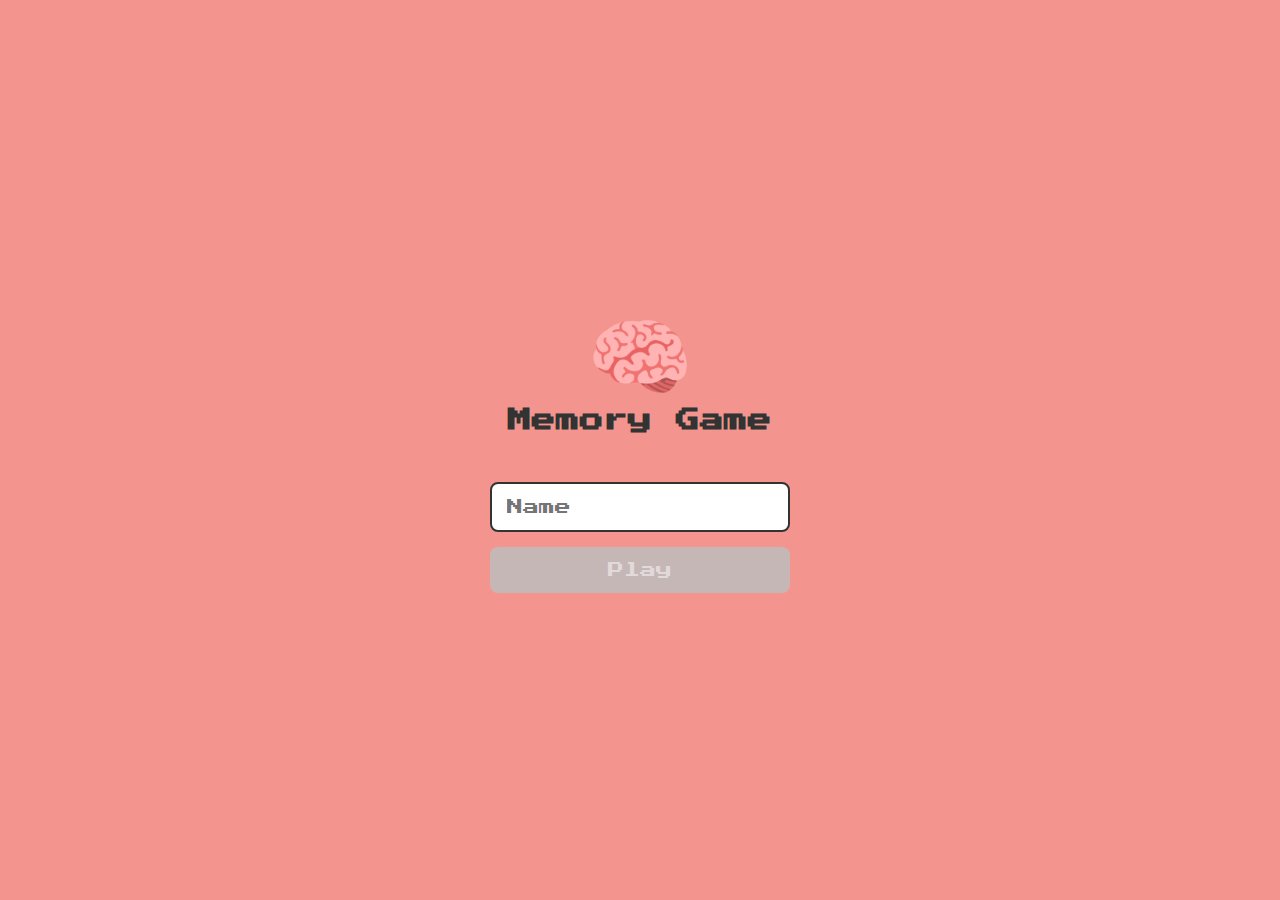
<file: index.html>
<!DOCTYPE html>
<html lang="pt-BR">
  <head>
    <meta charset="UTF-8" />
    <meta http-equiv="X-UA-Compatible" content="IE=edge" />
    <meta name="viewport" content="width=device-width, initial-scale=1.0" />
    <link rel="stylesheet" href="./css/reset.css" />
    <link rel="stylesheet" href="./css/login.css" />
    <script defer src="./js/login.js"></script>
    <title>Memory game</title>
  </head>
  <body>
    <form class="login_form">
      <div class="login_header">
        <img src="./images/brain.png" alt="brain icon" />
        <h1>Memory Game</h1>
      </div>

      <input type="text" placeholder="Name" class="login_input" />
      <button type="submit" class="login_button" disabled>Play</button>
    </form>
  </body>
</html>
</file>
<file: css/login.css>
.login_form {
  display: flex;
  flex-direction: column;
  align-items: center;
  justify-content: center;
  height: 100vh;
  background-color: #ee665cb0;
}

.login_header {
  display: flex;
  align-items: center;
  flex-direction: column;
  justify-content: center;
  margin-bottom: 50px;
}

.login_header img {
  width: 100px;
}

.login_header h1 {
  color: #333;
  font-size: 1.5em;
}

.login_input {
  border: 2px solid #333;
  border-radius: 8px;
  color: #333;
  font-size: 1em;
  margin-bottom: 15px;
  max-width: 300px;
  width: 100%;
  outline: none;
  padding: 15px;
}

.login_button {
  background-color: #ee665c;
  border-radius: 8px;
  color: #ffff;
  font-size: 1em;
  cursor: pointer;
  max-width: 300px;
  width: 100%;
  padding: 15px;
}

.login_button:disabled{
  background-color: rgb(198, 183, 183);
  color: rgba(244, 240, 240, 0.635) ;
  cursor: auto;
}
</file>
